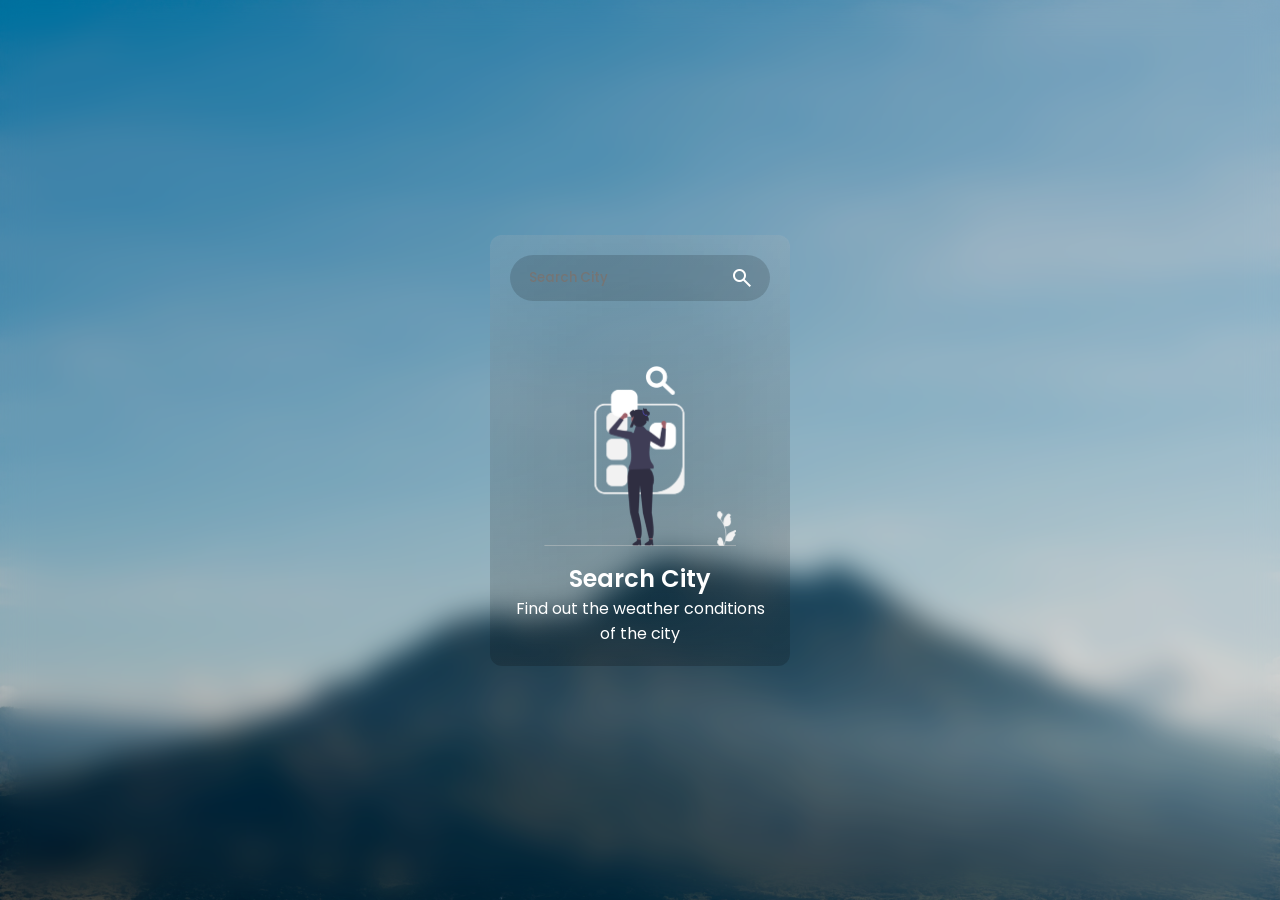
<file: index.html>
<!DOCTYPE html>
<html lang="en">
<head>
    <meta charset="UTF-8">
    <meta name="viewport" content="width=device-width, initial-scale=1.0">
    <title>Weather App</title>
    <link rel="stylesheet" href="style.css">
    <script src="script.js" defer></script>
    <!--IMPORT GOOGLE ICONS-->
    <link rel="stylesheet" href="https://fonts.googleapis.com/css2?family=Material+Symbols+Outlined:opsz,wght,FILL,GRAD@20..48,100..700,0..1,-50..200" />
</head>
<body>
    
      <main class="main-container">

       <header class="input-container">
             <input class="city-input" placeholder="Search City" type="text">
             <button class="search-btn">
              <span class="material-symbols-outlined">
                        search
                  </span>
   
             </button>

       </header>

       <section class="weather-info" style="display: none;">
            <div class="location-date-container">
                  <div class="location">
                        <span class="material-symbols-outlined">
location_on
</span>
<h4 class="country-text">India</h4>
                  </div>
                  <h5 class="current-date-text regular-text">  Mon, 12 Jun</h5>
            </div> 

            <div class="weather-summary-container">
                  <img src="assets-1/assets/weather/clouds.svg" class="weather-summary-img">
                  <div class="weather-summary-info">
                        <h1 class="temp-txt">29°C</h1>
                        <h3 class="condition-txt regular-txt">Cloudy</h3>
                  </div>
            </div>
          <div class="weather-condition-container">
            <div class="condition-item">
                  <span class="material-symbols-outlined">
water_drop
</span>
           <div class="condition-info">
            <h5 class="regular-txt">Humidity</h5>
            <h5 class="humidity-value-txt">55%</h5>
           </div>
            </div>
            <div class="condition-item">
                  <span class="material-symbols-outlined">
air
</span>
           <div class="condition-info">
            <h5 class="regular-txt">Wind Speed</h5>
            <h5 class="wind-txt">2 M/s</h5>
           </div>
            </div>
          </div>
          <div class="forecast-items-container">
            <div class="forecast-item">
                  <h5 class="forecast-item-date regular-txt">12 Jun</h5>
                  <img src="assets-1/assets/weather/thunderstorm.svg" class="forecast-item-img">
                  <h5 class="forecast-item-temp">29°C</h5>
            </div>
                       <div class="forecast-item">
                  <h5 class="forecast-item-date regular-txt">12 Jun</h5>
                  <img src="assets-1/assets/weather/thunderstorm.svg" class="forecast-item-img">
                  <h5 class="forecast-item-temp">29°C</h5>
            </div>
                       <div class="forecast-item">
                  <h5 class="forecast-item-date regular-txt">12 Jun</h5>
                  <img src="assets-1/assets/weather/thunderstorm.svg" class="forecast-item-img">
                  <h5 class="forecast-item-temp">29°C</h5>
            </div>
                       <div class="forecast-item">
                  <h5 class="forecast-item-date regular-txt">12 Jun</h5>
                  <img src="assets-1/assets/weather/thunderstorm.svg" class="forecast-item-img">
                  <h5 class="forecast-item-temp">29°C</h5>
            </div>
          </div>



       </section>

       <section class="search-city section-message">
            <img src="assets-1/assets/message/search-city.png">
             <div>
                  <h1>Search City</h1>
                  <h4 class="regular-txt">
                        Find out the weather conditions of the city
                  </h4>
             </div>
       </section>
        <section class="not-found section-message" style="display: none;">
            <img src="assets-1/assets/message/not-found.png">
             <div>
                  <h1>Search City</h1>
                  <h4 class="regular-txt">
                        Find out the weather conditions of the city
                  </h4>
             </div>
       </section>


      </main>



</body>
</html>
</file>
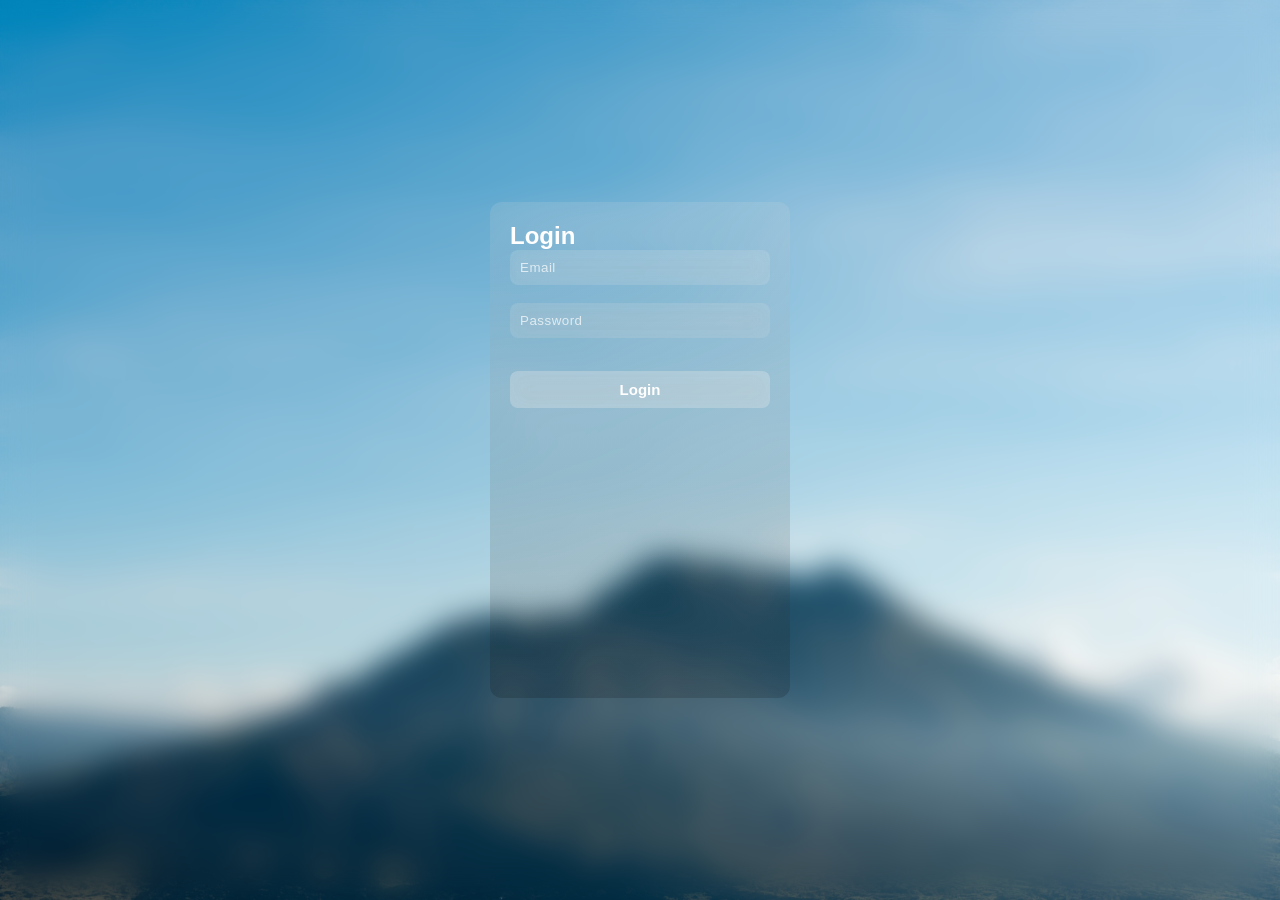
<file: login.html>
<!DOCTYPE html>
<html>
<head>
<title>Login</title>
<link rel="stylesheet" href="style2.css">
</head>

<body>

<div class="main-container">
<h2>Login</h2>

<form action="php/login.php" method="POST">

<input type="email" name="email" placeholder="Email" required><br><br>

<input type="password" name="password" placeholder="Password" required><br><br>

<button type="submit">Login</button>

</form>
</div>

</body>
</html>
</file>
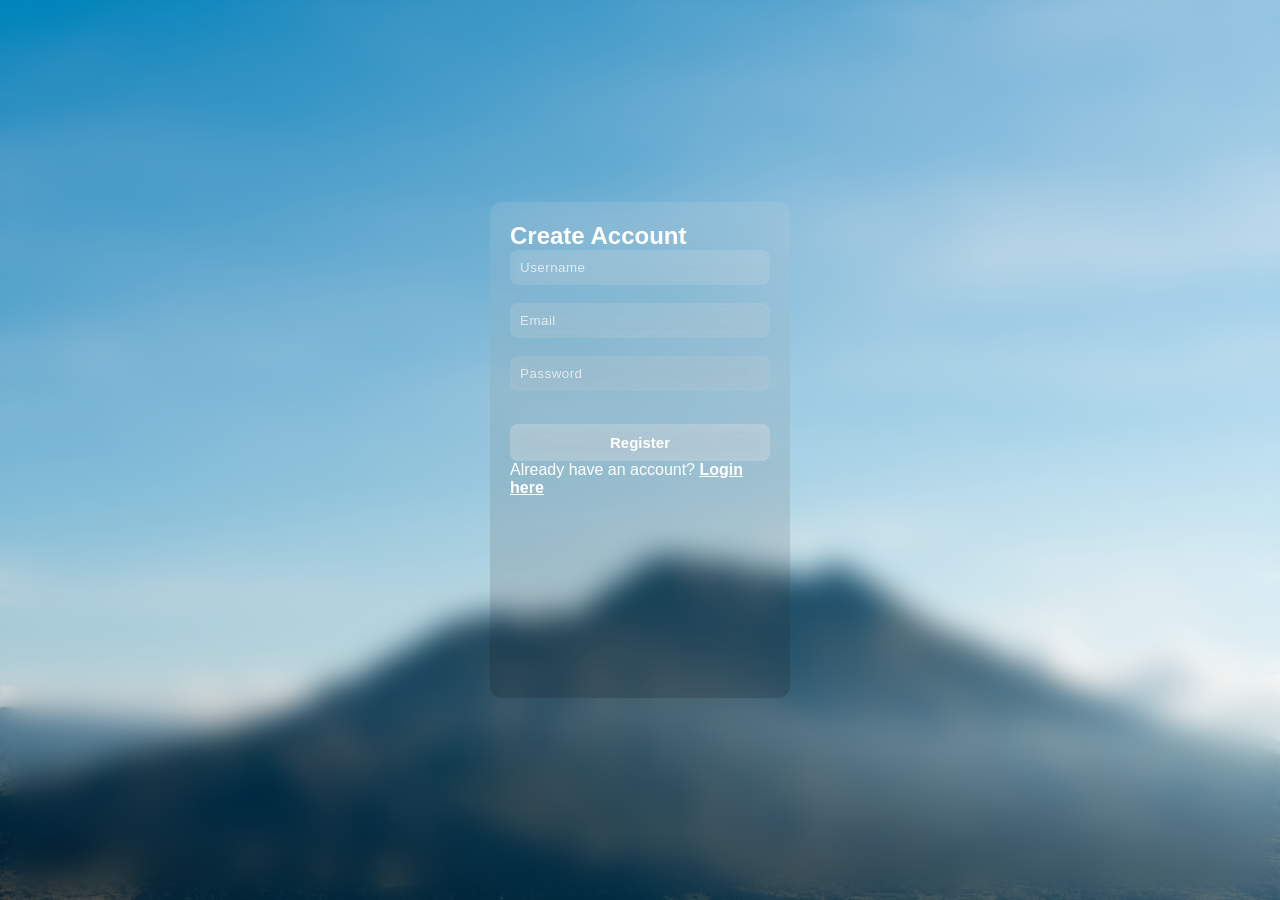
<file: register.html>
<!DOCTYPE html>
<html>
<head>
<title>Register</title>
<link rel="stylesheet" href="style2.css">
</head>

<body>
    <div class="main-container">

<h2>Create Account</h2>

<form action="php/register.php" method="POST">

<input type="text" name="username" placeholder="Username" required><br><br>

<input type="email" name="email" placeholder="Email" required><br><br>

<input type="password" name="password" placeholder="Password" required><br><br>

<button type="submit">Register</button>

</form>
<p class="regular-txt">Already have an account? <a href="login.html">Login here</a></p>


</div>

</body>
</html>
</file>
<file: style.css>
@import url('https://fonts.googleapis.com/css2?family=Poppins:ital,wght@0,100;0,200;0,300;0,400;0,500;0,600;0,700;0,800;0,900;1,100;1,200;1,300;1,400;1,500;1,600;1,700;1,800;1,900&display=swap');



* {
    margin: 0;
    padding: 0;
    box-sizing: border-box;
    font-family: "Poppins", sans-serif;
    color: white; 
    font-weight: 600;
}

body {
    background: url(assets-1/assets/bg.jpg);
     width: 100%;
     height: 100dvh;
     background-size: cover;
     background-position: center;
     display: flex;
     align-items: center;
     justify-content: center;
    backdrop-filter: blur(15px);
}
body::before{
    content: "";
    position: absolute;
    width: 100%;
    height: 100dvh;
    background: rgb(0, 0, 0, 0.15);
    

}
/*UTILITIES */
.regular-txt{
    font-weight: 400

}
/*END UTILITIES */
.main-container{
    border: none;
    width: 300px;
    height: auto;
    z-index: 1;
    background: linear-gradient(to top,rgb(0, 0, 0, 0.15),
    rgb(225,225,225,0.15));
    border-radius: 12px;
    backdrop-filter: blur(100px);
    padding: 20px;
    overflow: hidden;
}

/*INPUT CONTAINER */
.input-container{
    position: relative;
    margin-bottom: 25px
}
.city-input{
    width: 100%;
    padding: 10px 16px;
    border-radius: 99px;
    border: 3px solid transparent;
    background: rgb(0, 0, 0, 0.15);
    outline: none;
    font-weight: 500;
    transition: 0.25s border;
    padding-right: 45px
}
.city-input:focus{
    border: 3px solid rgb(0, 0, 0,  0.15);
}
.city-input ::placeholder{
    color: rgb(225, 225, 225,  0.75);
}
.search-btn{
    position: absolute;
    right: 16px;
    top: 50%;
    transform: translateY(-50%);
    display: flex;
    border: none;
    cursor: pointer;
    background: transparent;
    padding: 0;
    align-items: center;
    justify-content: center;
}
/* END INPUT CONTAINER */
/*SECTION: WEATHER INFO */
.weather-info{
    border: none;
    display: flex;
    flex-direction: column;
    gap: 25px
}
.location-date-container{
    display: flex;
    justify-content: space-between;
    align-items: center;
}
.location{
   
    display: flex;
    align-items: center;
    gap: 6px;

}
.weather-summary-container{
    
    display: flex;
    justify-content: space-between;
    align-items: center;
}
.weather-summary-img{
    
    width: 120px;
    height: 120px;


}
.weather-summary-info{
    text-align:end;
}
.weather-condition-container{
    display: flex;
    justify-content: space-between;
    align-items: center;
    width: 100%;
}
.condition-item{
    display: flex;
    flex-direction: row;
    align-items: center;
    gap: 8px;
}
.condition-info{
    text-align: left;
    display: flex;
    flex-direction: column;
    gap: 4px;
}

.forecast-items-container{
    display: flex;
    gap: 15px;
    overflow: scroll;
    padding-bottom: 12px;


}
.forecast-items-container::-webkit-scrollbar{
    height: 8px;

}
.forecast-items-container::-webkit-scrollbar-track{
    background: rgb(0, 0, 0,  0.1);
    border-radius: 99px;
}
.forecast-items-container::-webkit-scrollbar-thumb{
    background-color: rgb(0, 0, 0,  0.15);
    border-radius: 99px;
}

.forecast-item{
   
    min-width: 70px;
    background: rgb(225, 225, 225,  0.1);
    display: flex;
    flex-direction: column;
    gap: 6px;
    padding: 10px;
    align-items: center;
    border-radius: 12px;
    transition: 0.3s background;
}
.forecast-item:hover{
    background: rgb(225,225,225,0.15);
}
.forecast-item-img{
    width: 35px;
    height: 35px;

}
/*SECTION: WEATHER INFO */
/*SECTION:MESSAGE */
.section-message{
    display: flex;
    flex-direction: column;
    align-items: center;
    text-align: center;
    gap:15px;
    margin-top: 25%;

}
.section-message img{
    height: 180px;
    width: fit-content;

}



/*END SECTION:MESSAGE */
#addFavorite {
    margin-top: 6px;
    padding: 4px 10px;
    border: 1.5px solid rgba(255, 255, 255, 0.3);
    border-radius: 99px;
    background: rgba(0, 0, 0, 0.2);
    color: white;
    font-size: 11px;
    font-weight: 500;
    cursor: pointer;
    display: inline-block;
    width: auto;
    font-family: "Poppins", sans-serif;
    transition: 0.3s;
}

#addFavorite:hover {
    background: rgba(255, 255, 255, 0.2);
    border-color: rgba(255, 255, 255, 0.5);
    transform: translateY(-2px);
}
/* Location Banner */
.location-banner {
    background: rgba(255, 255, 255, 0.12);
    border: 1px solid rgba(255, 255, 255, 0.2);
    border-radius: 10px;
    padding: 12px 14px;
    margin-bottom: 16px;
    display: flex;
    align-items: center;
    justify-content: space-between;
}
.loc-dot {
    width: 8px;
    height: 8px;
    border-radius: 50%;
    background: #4ade80;
    display: inline-block;
    margin-right: 8px;
}
.loc-label {
    font-size: 11px;
    color: rgba(255, 255, 255, 0.6);
    margin: 0;
    font-weight: 400;
}
.loc-city {
    font-size: 15px;
    font-weight: 600;
    margin: 0;
}
.loc-temp {
    font-size: 22px;
    font-weight: 700;
    margin: 0;
    text-align: right;
}
.loc-condition {
    font-size: 11px;
    color: rgba(255, 255, 255, 0.6);
    margin: 0;
    text-align: right;
    font-weight: 400;
}
.location-banner-left {
    display: flex;
    align-items: center;
    gap: 6px;
}
.location-banner-right {
    text-align: right;
}

.location-banner {
    cursor: pointer;
    transition: 0.3s background;
}
.location-banner:hover {
    background: rgba(255, 255, 255, 0.2);
}

/* Dynamic Background Transitions */
body {
    transition: background 1.5s ease;
}

body.weather-clear {
    background: linear-gradient(135deg, #f7971e, #ffd200);
}

body.weather-clouds {
    background: linear-gradient(135deg, #636fa4, #e8cbf0);
}

body.weather-rain {
    background: linear-gradient(135deg, #1c3b57, #2c5f8a);
}

body.weather-drizzle {
    background: linear-gradient(135deg, #2c5364, #203a43);
}

body.weather-thunderstorm {
    background: linear-gradient(135deg, #0f0c29, #302b63);
}

body.weather-snow {
    background: linear-gradient(135deg, #a8c0d6, #dfe9f3);
}

body.weather-atmosphere {
    background: linear-gradient(135deg, #606c88, #3f4c6b);
}
.menu-wrapper {
    position: fixed;
    top: 20px;
    right: 20px;
    z-index: 1000;
}
.three-dot-btn {
    background: rgba(255,255,255,0.15);
    border: 1px solid rgba(255,255,255,0.2);
    color: white;
    font-size: 24px;
    cursor: pointer;
    border-radius: 50%;
    width: 38px;
    height: 38px;
    display: flex;
    align-items: center;
    justify-content: center;
    backdrop-filter: blur(10px);
    transition: 0.2s;
}
.three-dot-btn:hover {
    background: rgba(255,255,255,0.25);
}
.dropdown-menu {
    position: absolute;
    top: 45px;
    right: 0;
    width: 200px;
    background: rgba(20, 20, 40, 0.9);
    backdrop-filter: blur(20px);
    border: 1px solid rgba(255,255,255,0.15);
    border-radius: 12px;
    padding: 10px;
    z-index: 999;
}
.menu-item {
    display: flex;
    align-items: center;
    gap: 10px;
    padding: 10px 8px;
    font-size: 13px;
    color: white;
    cursor: pointer;
    border-radius: 8px;
    transition: 0.2s;
    text-decoration: none;
    width: 100%;
}
.menu-item:hover {
    background: rgba(255,255,255,0.1);
}
.menu-item .material-symbols-outlined {
    font-size: 18px;
    color: rgba(255,255,255,0.7);
}
.menu-divider {
    height: 1px;
    background: rgba(255,255,255,0.1);
    margin: 4px 0;
}
.menu-logout {
    color: #ff6b6b !important;
}
.menu-logout .material-symbols-outlined {
    color: #ff6b6b !important;
}
.temp-dropdown {
    background: rgba(0,0,0,0.2);
    border-radius: 8px;
    margin: 0 4px 4px;
    overflow: hidden;
    border: 1px solid rgba(255,255,255,0.1);
}
.temp-option {
    display: flex;
    align-items: center;
    gap: 8px;
    padding: 9px 12px;
    font-size: 13px;
    color: rgba(255,255,255,0.6);
    cursor: pointer;
    font-family: "Poppins", sans-serif;
    font-weight: 400;
    transition: 0.2s;
}
.temp-option .material-symbols-outlined {
    font-size: 16px;
    color: transparent;
}
.temp-option.active {
    color: white;
}
.temp-option.active .material-symbols-outlined {
    color: white;
}
.temp-option:hover {
    background: rgba(255,255,255,0.08);
    color: white;
}
</file>
<file: style2.css>
* {
    margin: 0;
    padding: 0;
    box-sizing: border-box;
    font-family: "Poppins", sans-serif;
    color: white; 
    font-weight: 600;
}

body {
    background: url(assets-1/assets/bg.jpg);
     width: 100%;
     height: 100dvh;
     background-size: cover;
     background-position: center;
     display: flex;
     align-items: center;
     justify-content: center;
    backdrop-filter: blur(15px);
}
body.::before{
    content: "";
    position: absolute;
    width: 100%;
    height: 100dvh;
    background: rgb(0, 0, 0, 0.15);
    

}
input::placeholder{
    color: rgba(255,255,255,0.7);
    font-weight: 400;
    letter-spacing: 0.5px;
    transition: 0.3s;
}

input:focus::placeholder{
    opacity: 0.4;
}

input{
    width: 100%;
    padding: 10px;
    border-radius: 8px;
    border: none;
    outline: none;
    background: rgba(255,255,255,0.1);
    backdrop-filter: blur(10px);
}

/*UTILITIES */
.regular-txt{
    font-weight: 400

}









.main-container{
    border: none;
    width: 300px;
    height: 496px;
    z-index: 1;
    background: linear-gradient(to top,rgb(0, 0, 0, 0.15),
    rgb(225,225,225,0.15));
    border-radius: 12px;
    backdrop-filter: blur(100px);
    padding: 20px;
    
}

/* ===== REGISTER BUTTON STYLE ===== */
button{
    width: 100%;
    padding: 10px;
    margin-top: 15px;
    border-radius: 8px;
    border: none;
    cursor: pointer;
    font-size: 15px;
    font-weight: 600;

    background: rgba(255,255,255,0.25);
    backdrop-filter: blur(10px);
    color: white;

    transition: all 0.3s ease;
}

/* Hover effect */
button:hover{
    background: rgba(255,255,255,0.4);
    transform: scale(1.04);
    box-shadow: 0 0 10px rgba(255,255,255,0.3);
}

/* Click effect */
button:active{
    transform: scale(0.97);
}
</file>
